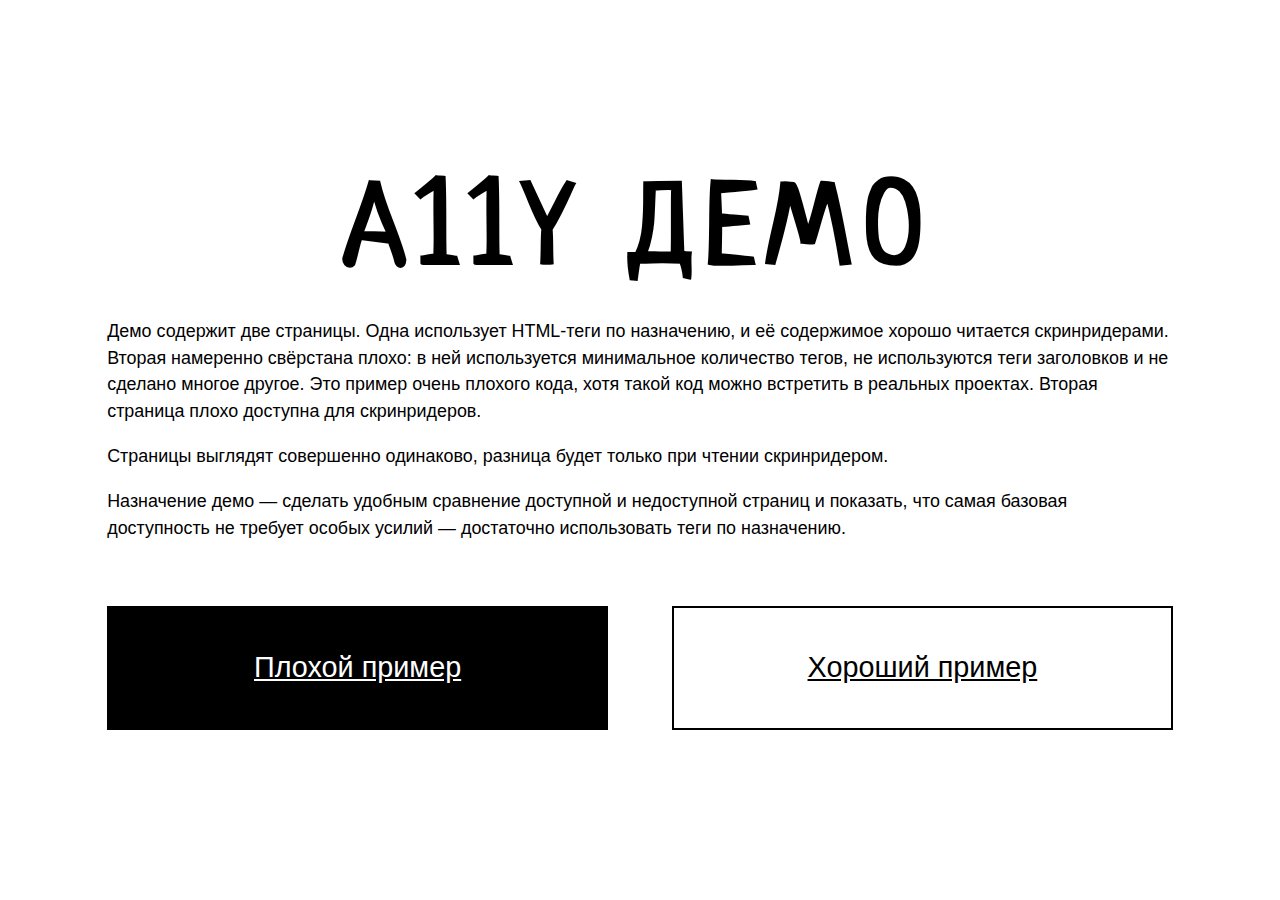
<file: index.html>
<!DOCTYPE html>
<html lang="en">
<head>
  <meta charset="UTF-8">
  <meta name="viewport" content="width=device-width, initial-scale=1.0">
  <title>A11y демо</title>

  <link href="https://fonts.googleapis.com/css2?family=Neucha&display=swap" rel="stylesheet">

  <link rel="stylesheet" href="styles.css">
</head>
<body class="body body--intro">
  <div class="page">
    <header
      class="page-header"
      aria-label="Шапка сайта">
      <h1 class="title page-header__title">A11y демо</h1>
    </header>

    <main>
      <p>
        Демо содержит две страницы. Одна использует HTML-теги по назначению, и её содержимое хорошо читается скринридерами.
        Вторая намеренно свёрстана плохо: в ней используется минимальное количество тегов, не используются теги заголовков и
        не сделано многое другое. Это пример очень плохого кода, хотя такой код можно встретить в реальных проектах. Вторая
        страница плохо доступна для скринридеров.
      </p>

      <p>
        Cтраницы выглядят совершенно одинаково, разница будет только при чтении скринридером.
      </p>

      <p>
        Назначение демо — сделать удобным сравнение доступной и недоступной страниц и показать, что самая базовая доступность
        не требует особых усилий — достаточно использовать теги по назначению.
      </p>

      <div class="demo-links">
        <a
          class="demo-links__link demo-links__link--bad"
          href="./bad.html">Плохой пример</a>
        <a
          class="demo-links__link demo-links__link--good"
          href="./good.html">Хороший пример</a>
      </div>

    </main>
  </div>
</body>
</html>
</file>
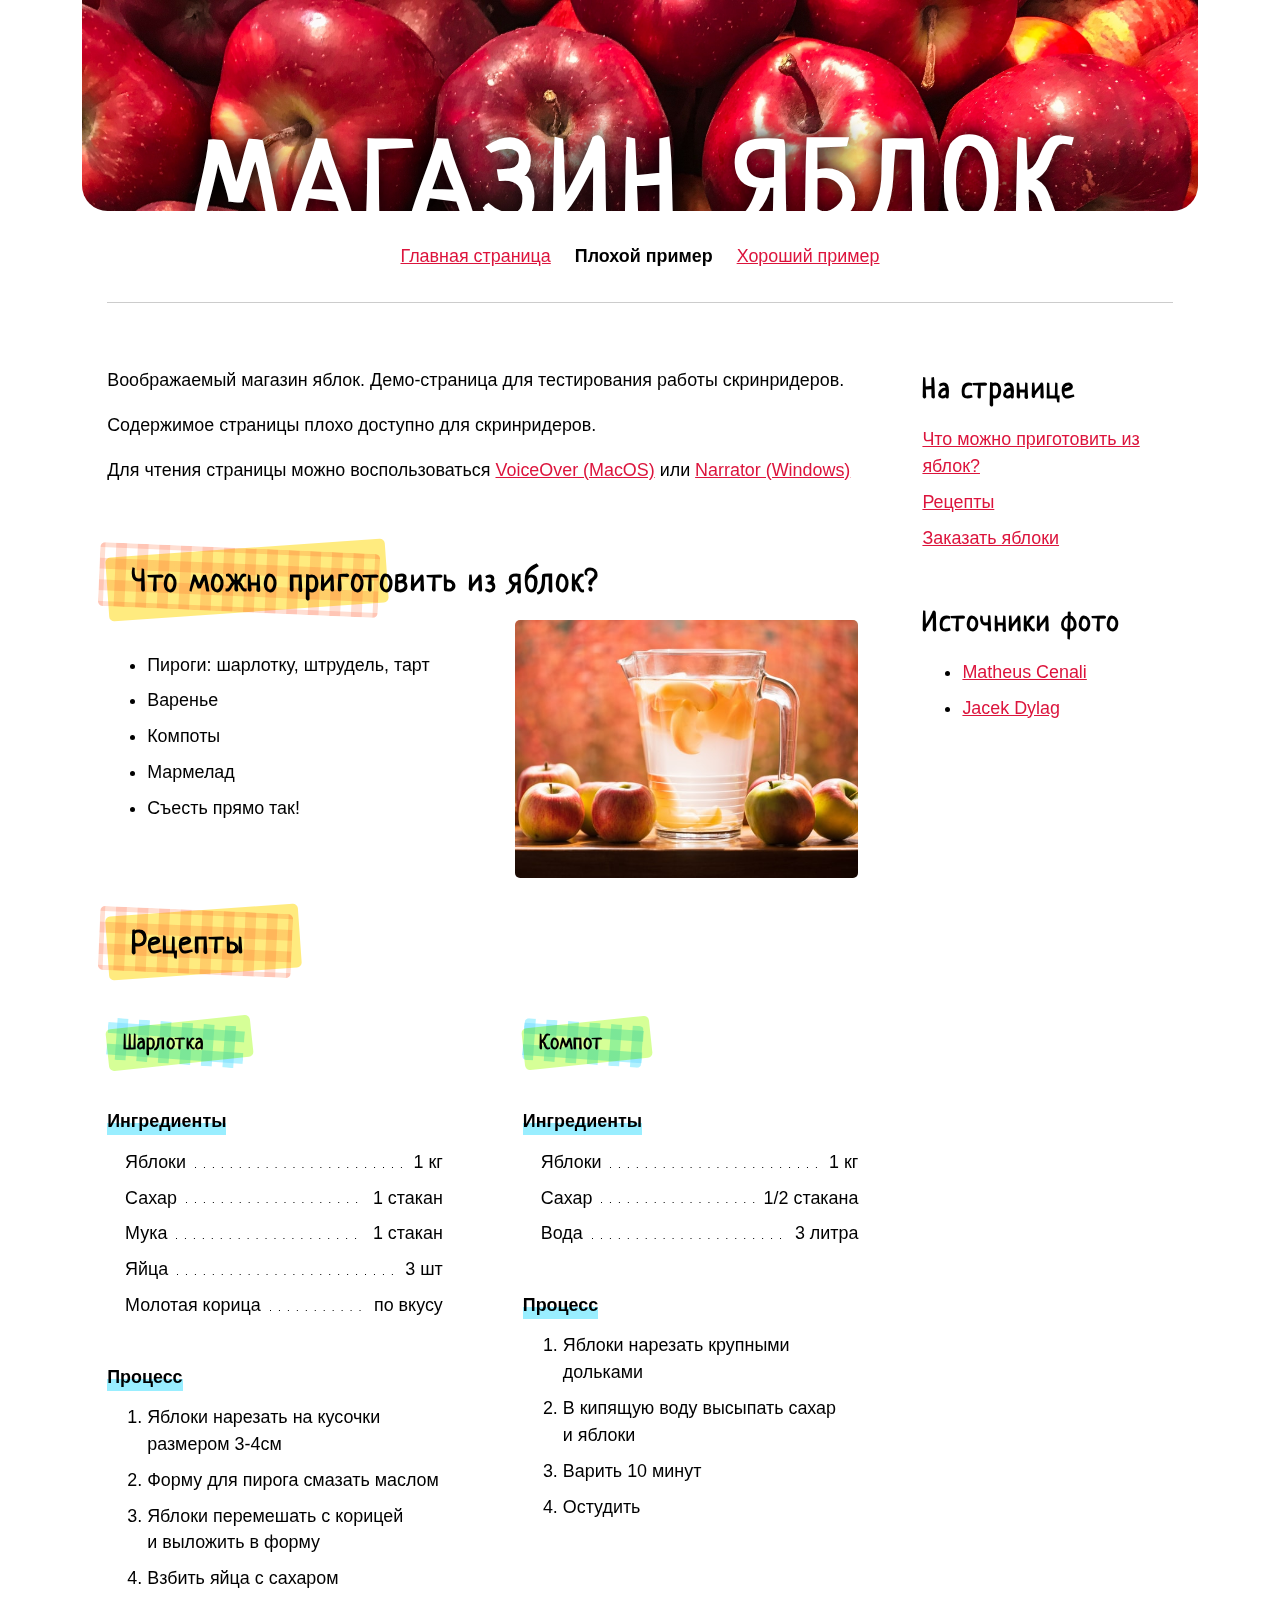
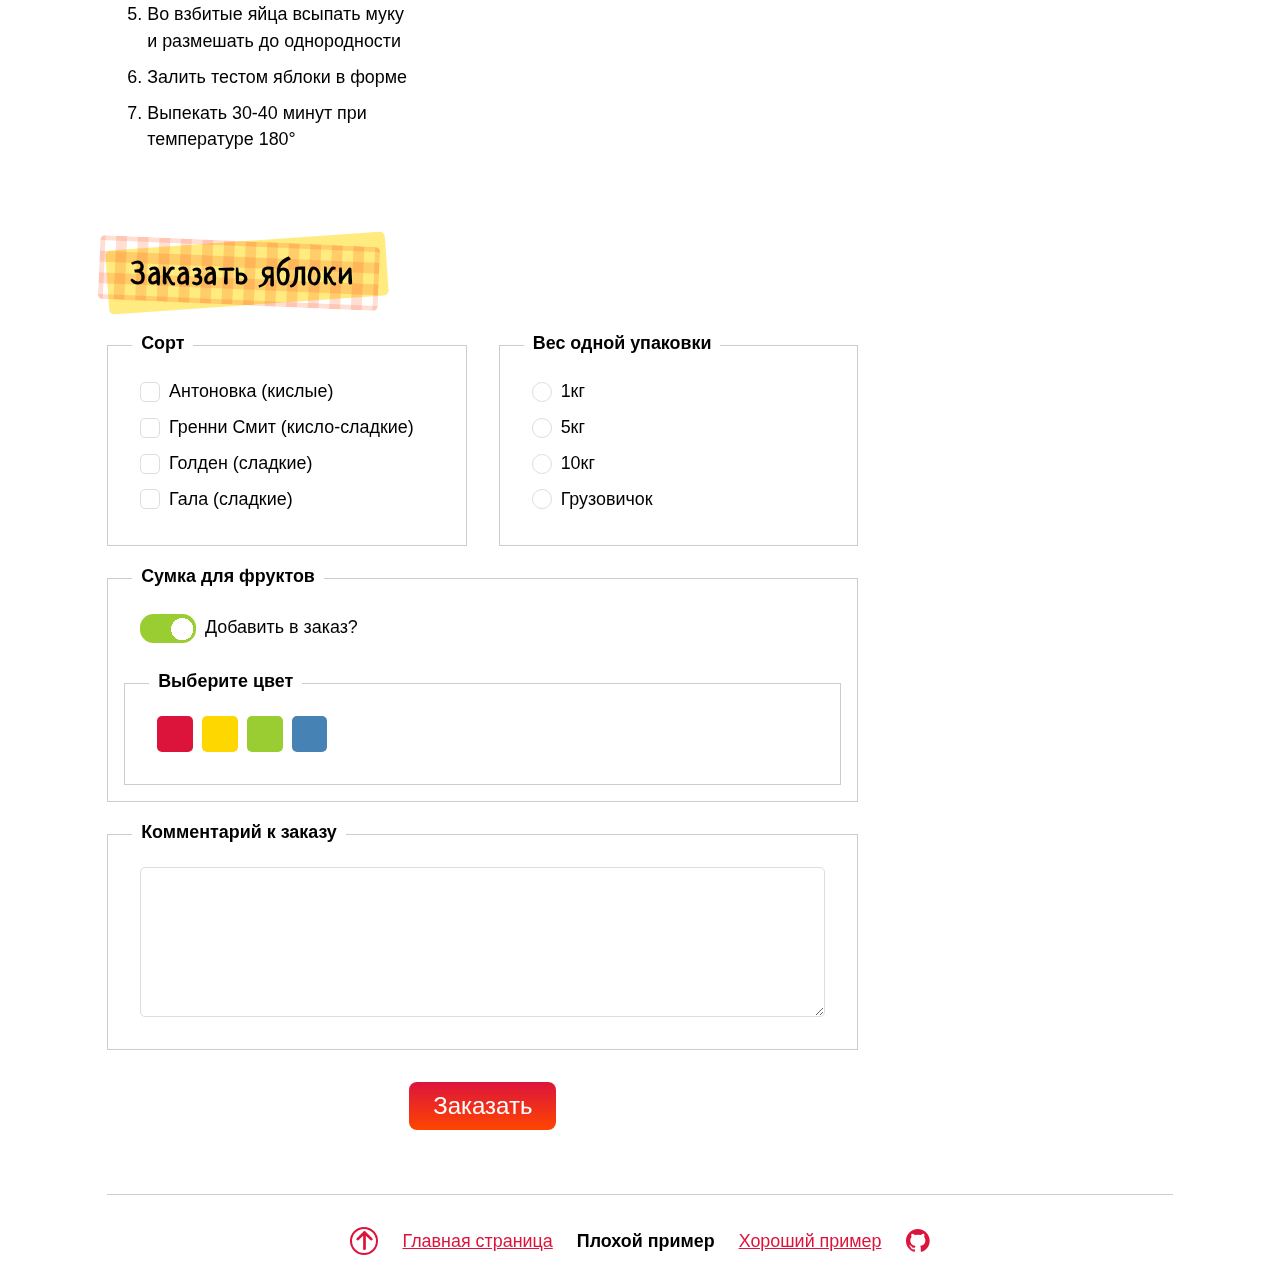
<file: bad.html>
<!DOCTYPE html>
<html lang="ru">
<head>
  <meta charset="UTF-8">
  <meta name="viewport" content="width=device-width, initial-scale=1.0">
  <title>Магазин яблок</title>

  <link href="https://fonts.googleapis.com/css2?family=Neucha&display=swap" rel="stylesheet">

  <link rel="stylesheet" href="styles.css">
  <script src="./script.js" defer></script>
</head>
<body>
  <div class="page">
    <div
      id="top"
      class="page-header">
      <h1 class="title page-header__title">Магазин яблок</h1>

      <div class="page-nav page-header__nav">
        <div class="page-nav__list">
          <div class="page-nav__item">
            <a
              class="page-nav__link"
              href="./"
            >Главная страница</a>
          </div>

          <div class="page-nav__item">
            <a
              class="page-nav__link"
            >Плохой пример</a>
          </div>

          <div class="page-nav__item">
            <a
              class="page-nav__link"
              href="./good.html"
            >Хороший пример</a>
          </div>
        </div>
      </div>
    </div>

    <div class="page-content">
      <div class="page-main">
        <p>
          Воображаемый магазин яблок. Демо-страница для тестирования работы скринридеров.
        </p>

        <p>
          Содержимое страницы плохо доступно для скринридеров.
        </p>

        <p>
          Для чтения страницы можно воспользоваться <a href="https://help.apple.com/voiceover/info/guide/10.12/?lang=ru#/">VoiceOver&nbsp;(MacOS)</a> или
          <a href="https://support.microsoft.com/ru-ru/help/22798">Narrator&nbsp;(Windows)</a>
        </p>

        <div class="section">
          <div
            class="title section__title"
            id="what"
          >Что можно приготовить из яблок?</div>

          <div class="examples">
            <div class="list">
              <div class="item">Пироги: шарлотку, штрудель, тарт</div>
              <div class="item">Варенье</div>
              <div class="item">Компоты</div>
              <div class="item">Мармелад</div>
              <div class="item">Съесть прямо так!</div>
            </div>

            <div class="examples__img-wrapper">
              <img
                class="img examples__img"
                src="img/jacek-dylag-imEqHThoix8-unsplash.jpg"
              >
            </div>
          </div>
        </div>

        <div class="section">
          <div
            class="title section__title"
            id="recipes"
          >Рецепты</div>

          <div class="recipes">
            <div class="recipe">
              <div class="title recipe__title">Шарлотка</div>

              <div class="recipe__list-title">Ингредиенты</div>

              <div class="list ingredients">
                <div class="item">
                  Яблоки
                  <span class="ingredients__quantity">1 кг</span>
                </div>
                <div class="item">
                  Сахар
                  <span class="ingredients__quantity">1 стакан</span>
                </div>
                <div class="item">
                  Мука
                  <span class="ingredients__quantity">1 стакан</span>
                </div>
                <div class="item">
                  Яйца
                  <span class="ingredients__quantity">3 шт</span>
                </div>
                <div class="item">
                  Молотая корица
                  <span class="ingredients__quantity">по вкусу</span>
                </div>
              </div>

              <div class="recipe__list-title">Процесс</div>

              <div class="list list--numeric">
                <div class="item">Яблоки нарезать на кусочки размером <span class="nowrap">3-4см</span></div>
                <div class="item">Форму для пирога смазать маслом</div>
                <div class="item">Яблоки перемешать с корицей и&nbsp;выложить в&nbsp;форму</div>
                <div class="item">Взбить яйца с&nbsp;сахаром</div>
                <div class="item">Во взбитые яйца всыпать муку и&nbsp;размешать до однородности</div>
                <div class="item">Залить тестом яблоки в&nbsp;форме</div>
                <div class="item">Выпекать 30-40 минут при температуре 180&deg;</div>
              </div>
            </div>

            <div class="recipe">
              <div class="title recipe__title">Компот</div>

              <div class="recipe__list-title">Ингредиенты</div>

              <div class="list ingredients">
                <div class="item">
                  Яблоки
                  <span class="ingredients__quantity">1 кг</span>
                </div>
                <div class="item">
                  Сахар
                  <span class="ingredients__quantity">1/2 стакана</span>
                </div>
                <div class="item">
                  Вода
                  <span class="ingredients__quantity">3 литра</span>
                </div>
              </div>

              <div class="recipe__list-title">Процесс</div>

              <div class="list list--numeric">
                <div class="item">Яблоки нарезать крупными дольками</div>
                <div class="item">В кипящую воду высыпать сахар и&nbsp;яблоки</div>
                <div class="item">Варить 10&nbsp;минут</div>
                <div class="item">Остудить</div>
              </div>
            </div>
          </div>
        </div>

        <div class="section">
          <div
            class="title section__title"
            id="order"
          >
            Заказать яблоки
          </div>

          <form
            class="form"
            action="https://echo.htmlacademy.ru/">
            <div class="form__group">
              <div class="form__group-title">
                Сорт
              </div>

              <div class="form__list">
                <div class="form__item">
                  <label class="form__label">
                    <input
                      type="checkbox"
                      name="type"
                      value="product-23"
                      class="form__input form__input--checkbox"
                    >

                    <span
                      class="
                        form__label-text
                        form__label-text--checkbox
                    ">
                      Антоновка (кислые)
                    </span>
                  </label>
                </div>
                <div class="form__item">
                  <label class="form__label">
                    <input
                      type="checkbox"
                      name="type"
                      value="product-10"
                      class="form__input form__input--checkbox"
                    >

                    <span
                      class="
                        form__label-text
                        form__label-text--checkbox
                    ">
                      Гренни Смит (кисло-сладкие)
                    </span>
                  </label>
                </div>
                <div class="form__item">
                  <label class="form__label">
                    <input
                      type="checkbox"
                      name="type"
                      value="product-54"
                      class="form__input form__input--checkbox"
                    >

                    <span
                      class="
                        form__label-text
                        form__label-text--checkbox
                    ">
                      Голден (сладкие)
                    </span>
                  </label>
                </div>
                <div class="form__item">
                  <label class="form__label">
                    <input
                      type="checkbox"
                      name="type"
                      value="product-9"
                      class="form__input form__input--checkbox"
                    >

                    <span
                      class="
                        form__label-text
                        form__label-text--checkbox
                    ">
                      Гала (сладкие)
                    </span>
                  </label>
                </div>
              </div>
            </div>

            <div class="form__group">
              <div class="form__group-title">
                Вес одной упаковки
              </div>

              <div class="form__list">
                <div class="form__item">
                  <span class="form__label">
                    <input
                      type="radio"
                      name="weight"
                      value="weight-1"
                      class="form__input"
                    >

                    <span
                      class="
                        form__label-text
                        form__label-text--radio
                    ">
                      1кг
                    </span>
                  </span>
                </div>
                <div class="form__item">
                  <span class="form__label">
                    <input
                      type="radio"
                      name="weight"
                      value="weight-2"
                      class="form__input"
                    >

                    <span
                      class="
                        form__label-text
                        form__label-text--radio
                    ">
                      5кг
                    </span>
                  </span>
                </div>
                <div class="form__item">
                  <span class="form__label">
                    <input
                      type="radio"
                      name="weight"
                      value="weight-3"
                      class="form__input"
                    >

                    <span
                      class="
                        form__label-text
                        form__label-text--radio
                    ">
                      10кг
                    </span>
                  </span>
                </div>
                <div class="form__item">
                  <span class="form__label">
                    <input
                      type="radio"
                      name="weight"
                      value="weight-4"
                      class="form__input"
                    >

                    <span
                      class="
                        form__label-text
                        form__label-text--radio
                    ">
                      Грузовичок
                    </span>
                  </span>
                </div>
              </div>
            </div>

            <div class="form__group form__group--wide">
              <div class="form__group-title">
                Сумка для фруктов
              </div>

              <div
                class="
                  form__label
                  form__label--toggler
                "
              >
                <input
                  type="checkbox"
                  name="add-bag"
                  value="no"
                  class="
                    form__input
                    form__input--add-bag
                    visually-hidden
                  "
                  checked
                >

                <span class="
                    form__label-text
                    form__label-text--toggler
                    form__label-text--add-bag-js
                ">
                  Добавить в заказ?
                </span>
              </div>

              <div
                class="
                  form__group
                  form__group--wide
                  form__group--colors
                "
              >
                <div class="form__group-title">
                  Выберите цвет
                </div>

                <div class="form__list form__list--colors">
                  <div class="form__item">
                    <label class="form__label">
                      <input
                        type="radio"
                        name="color"
                        value="color-1"
                        class="form__input visually-hidden"
                      >

                      <span
                        class="
                          form__label-text
                          form__label-text--color
                        "
                        style="background-color: crimson;"
                      ></span>
                    </label>
                  </div>
                  <div class="form__item">
                    <label class="form__label">
                      <input
                        type="radio"
                        name="color"
                        value="color-2"
                        class="form__input visually-hidden"
                      >

                      <span
                        class="
                          form__label-text
                          form__label-text--color
                        "
                        style="background-color: gold;"
                      ></span>
                    </label>
                  </div>
                  <div class="form__item">
                    <label class="form__label">
                      <input
                        type="radio"
                        name="color"
                        value="color-3"
                        class="form__input visually-hidden"
                      >

                      <span
                        class="
                          form__label-text
                          form__label-text--color
                        "
                        style="background-color: yellowgreen;"
                      ></span>
                    </label>
                  </div>
                  <div class="form__item">
                    <label class="form__label">
                      <input
                        type="radio"
                        name="color"
                        value="color-4"
                        class="form__input visually-hidden"
                      >

                      <span
                        class="
                          form__label-text
                          form__label-text--color
                        "
                        style="background-color: steelblue;"
                      ></span>
                    </label>
                  </div>
                </div>
              </div>
            </div>

            <div class="form__group form__group--wide">
              <span class="form__group-title">
                Комментарий к заказу
              </span>

                <textarea
                  id="comment"
                  name="comment"
                  class="form__textarea"
                ></textarea>
            </div>

            <div class="form__footer">
              <div class="form__submit">Заказать</div>
            </div>
          </form>
        </div>
      </div>

      <div class="page-aside">
        <div class="page-aside__content">
          <div
            class="widget"
            aria-hidden="true"
          >
            <div class="title widget__title">На странице</div>

            <div class="inner-nav">
              <div class="item">
                <a href="#what">Что можно приготовить из яблок?</a>
              </div>
              <div class="item">
                <a href="#recipes">Рецепты</a>
              </div>
              <div class="item">
                <a href="#order">Заказать яблоки</a>
              </div>
            </div>
          </div>

          <div class="widget">
            <div class="title widget__title">Источники фото</div>

            <div class="list">
              <div class="item">
                <a href="https://unsplash.com/photos/wXuzS9xR49M">Matheus
                  Cenali</a>
              </div>
              <div class="item">
                <a href="https://unsplash.com/photos/imEqHThoix8">Jacek
                  Dylag</a>
              </div>
            </div>
          </div>
        </div>
      </div>
    </div>

    <div class="page-footer">
      <div
        class="page-nav page-footer__nav">
        <div class="page-nav__list">
          <div class="page-nav__item">
            <a
              class="
                page-nav__link
                page-nav__link--has-icon
                page-nav__link--top
              "
              href="#top"
            ></a>
          </div>

          <div class="page-nav__item">
            <a
              class="page-nav__link"
              href="./"
            >Главная страница</a>
          </div>

          <div class="page-nav__item">
            <a
              class="page-nav__link"
            >Плохой пример</a>
          </div>

          <div class="page-nav__item">
            <a
              class="page-nav__link"
              href="./good.html"
            >Хороший пример</a>
          </div>

          <div class="page-nav__item">
            <a
              class="
                page-nav__link
                page-nav__link--has-icon
                page-nav__link--github
              "
              href="https://github.com/yoksel/a11y-demo"
            ></a>
          </div>
        </div>
      </div>
    </div>
  </div>
</body>
</html>
</file>
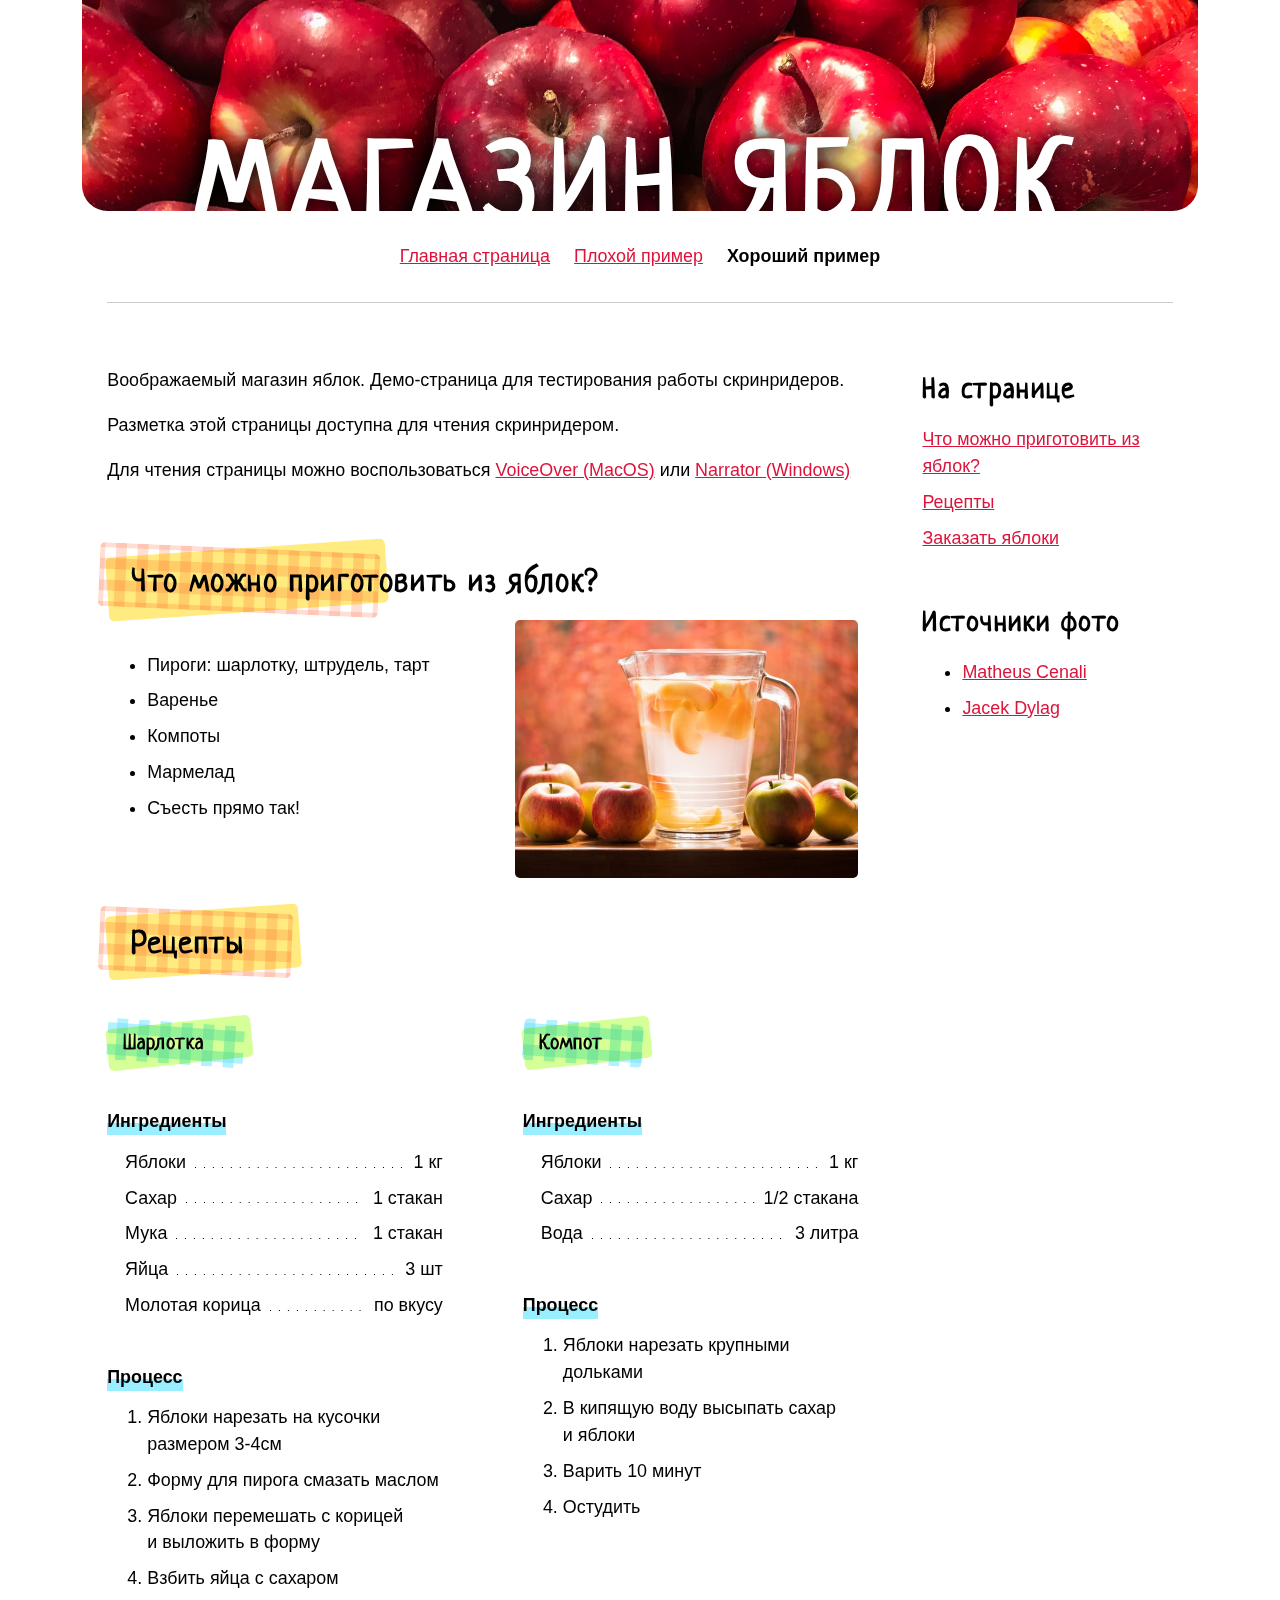
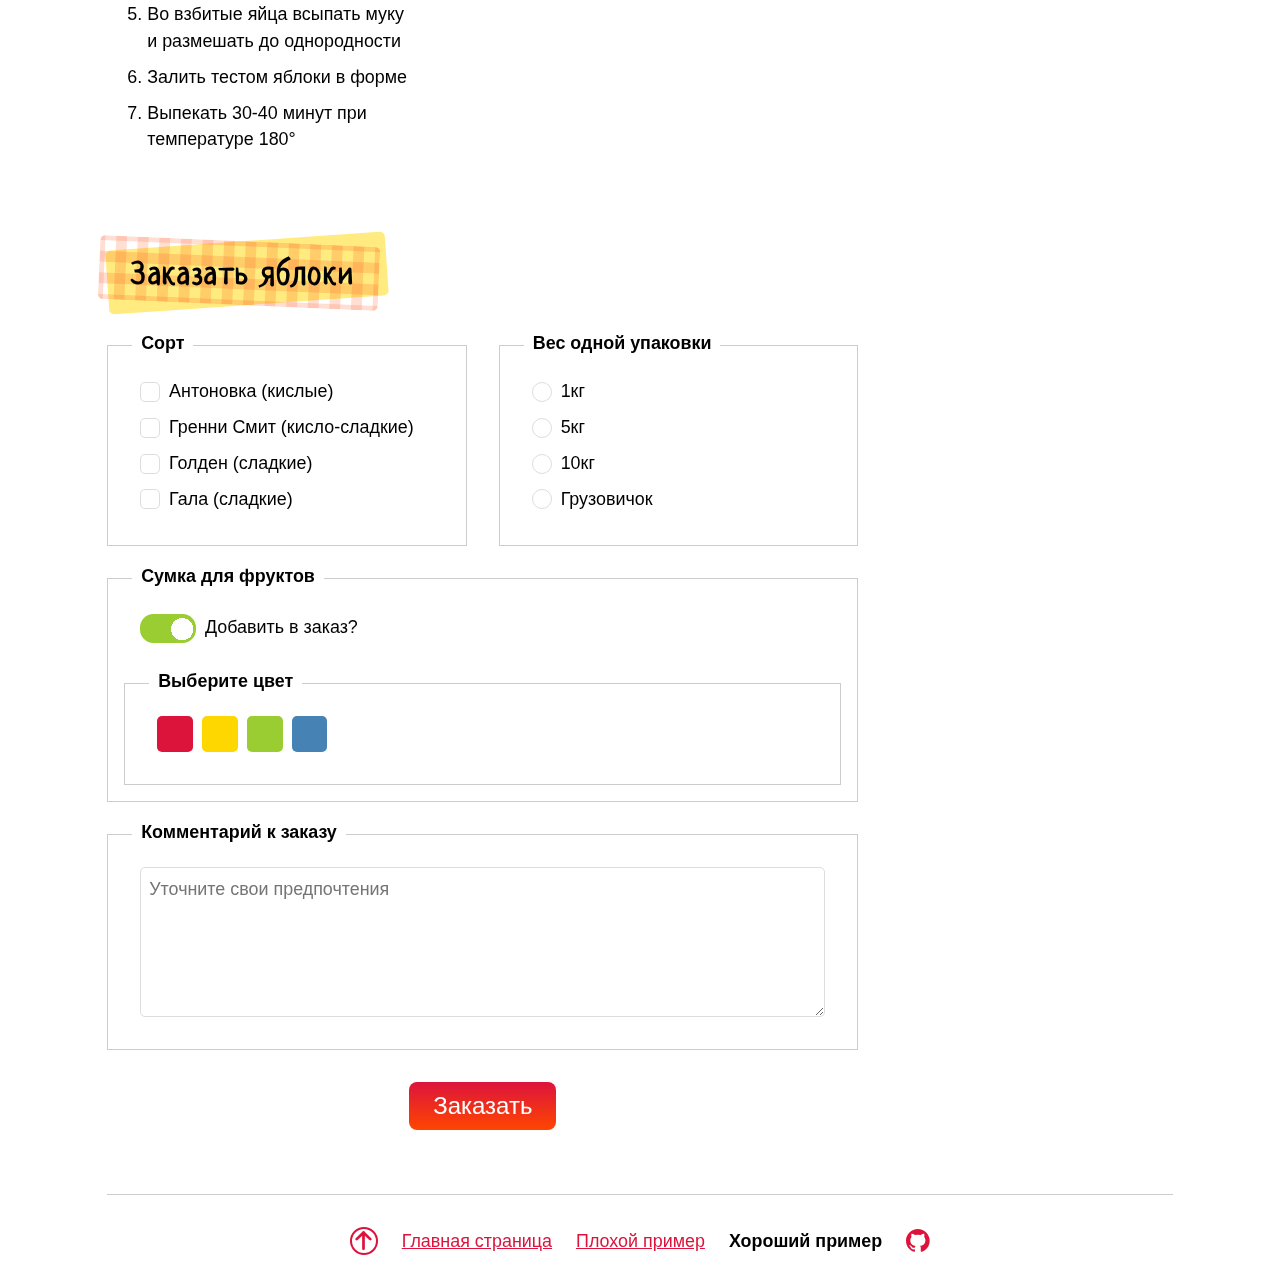
<file: good.html>
<!DOCTYPE html>
<html lang="ru">
<head>
  <meta charset="UTF-8">
  <meta name="viewport" content="width=device-width, initial-scale=1.0">
  <title>Магазин яблок</title>

  <link href="https://fonts.googleapis.com/css2?family=Neucha&display=swap" rel="stylesheet">

  <link rel="stylesheet" href="styles.css">
  <script src="./script.js" defer></script>
</head>
<body>
  <div class="page">
    <header
      id="top"
      class="page-header"
      aria-label="Шапка сайта">
      <h1 class="title page-header__title">Магазин яблок</h1>

      <nav
        class="page-nav page-header__nav"
        aria-label="Верхнее меню сайта">
        <ul class="page-nav__list">
          <li class="page-nav__item">
            <a
              class="page-nav__link"
              href="./"
            >Главная страница</a>
          </li>

          <li class="page-nav__item">
            <a
              class="page-nav__link"
              href="./bad.html"
            >Плохой пример</a>
          </li>

          <li class="page-nav__item">
            <a
              class="page-nav__link"
            >Хороший пример</a>
          </li>
        </ul>
      </nav>
    </header>

    <div class="page-content">
      <main>
        <p>
          Воображаемый магазин яблок. Демо-страница для тестирования работы скринридеров.
        </p>

        <p>Разметка этой страницы доступна для чтения скринридером.</p>

        <p>
          Для чтения страницы можно воспользоваться <a
            href="https://help.apple.com/voiceover/info/guide/10.12/?lang=ru#/">VoiceOver&nbsp;(MacOS)</a> или
          <a href="https://support.microsoft.com/ru-ru/help/22798">Narrator&nbsp;(Windows)</a>
        </p>

        <section class="section">
          <h2
            class="title section__title"
            id="what"
          >Что можно приготовить из яблок?</h2>

          <div class="examples">
            <ul class="list">
              <li class="item">Пироги: шарлотку, штрудель, тарт</li>
              <li class="item">Варенье</li>
              <li class="item">Компоты</li>
              <li class="item">Мармелад</li>
              <li class="item">Съесть прямо так!</li>
            </ul>

            <div class="examples__img-wrapper">
              <img
                class="img examples__img"
                src="img/jacek-dylag-imEqHThoix8-unsplash.jpg"
                alt="Яблочный компот"
              >
            </div>
          </div>
        </section>

        <section class="section">
          <h2
            class="title section__title"
            id="recipes"
          >Рецепты</h2>

          <div class="recipes">
            <article class="recipe">
              <h3 class="title recipe__title">Шарлотка</h3>

              <h4 class="recipe__list-title">Ингредиенты</h4>

              <ol class="list ingredients">
                <li class="item">
                  Яблоки
                  <span class="ingredients__quantity">1 кг</span>
                </li>
                <li class="item">
                  Сахар
                  <span class="ingredients__quantity">1 стакан</span>
                </li>
                <li class="item">
                  Мука
                  <span class="ingredients__quantity">1 стакан</span>
                </li>
                <li class="item">
                  Яйца
                  <span class="ingredients__quantity">3 шт</span>
                </li>
                <li class="item">
                  Молотая корица
                  <span class="ingredients__quantity">по вкусу</span>
                </li>
              </ol>

              <h4 class="recipe__list-title">Процесс</h4>

              <ol class="list list--numeric">
                <li class="item">Яблоки нарезать на кусочки размером <span class="nowrap">3-4см</span></li>
                <li class="item">Форму для пирога смазать маслом</li>
                <li class="item">Яблоки перемешать с корицей и&nbsp;выложить в&nbsp;форму</li>
                <li class="item">Взбить яйца с&nbsp;сахаром</li>
                <li class="item">Во взбитые яйца всыпать муку и&nbsp;размешать до&nbsp;однородности</li>
                <li class="item">Залить тестом яблоки в&nbsp;форме</li>
                <li class="item">Выпекать 30-40 минут при температуре 180&deg;</li>
              </ol>
            </article>

            <article class="recipe">
              <h3 class="title recipe__title">Компот</h3>

              <h4 class="recipe__list-title">Ингредиенты</h4>

              <ol class="list ingredients">
                <li class="item">
                  Яблоки
                  <span class="ingredients__quantity">1 кг</span>
                </li>
                <li class="item">
                  Сахар
                  <span class="ingredients__quantity">1/2 стакана</span>
                </li>
                <li class="item">
                  Вода
                  <span class="ingredients__quantity">3 литра</span>
                </li>
              </ol>

              <h4 class="recipe__list-title">Процесс</h4>

              <ol class="list list--numeric">
                <li class="item">Яблоки нарезать крупными дольками</li>
                <li class="item">В кипящую воду высыпать сахар и&nbsp;яблоки</li>
                <li class="item">Варить 10&nbsp;минут</li>
                <li class="item">Остудить</li>
              </ol>
            </article>
          </div>
        </section>

        <section class="section">
          <h2
            class="title section__title"
            id="order"
          >
            Заказать яблоки
          </h2>

          <form
            class="form"
            action="https://echo.htmlacademy.ru/">
            <fieldset class="form__group">
              <legend class="form__group-title">
                Сорт
              </legend>

              <ol class="form__list">
                <li class="form__item">
                  <label class="form__label">
                    <input
                      type="checkbox"
                      name="type"
                      value="product-23"
                      class="form__input visually-hidden"
                    >

                    <span
                      class="
                        form__label-text
                        form__label-text--checkbox
                    ">
                      Антоновка (кислые)
                    </span>
                  </label>
                </li>
                <li class="form__item">
                  <label class="form__label">
                    <input
                      type="checkbox"
                      name="type"
                      value="product-10"
                      class="form__input visually-hidden"
                    >

                    <span
                      class="
                        form__label-text
                        form__label-text--checkbox
                    ">
                      Гренни Смит (кисло-сладкие)
                    </span>
                  </label>
                </li>
                <li class="form__item">
                  <label class="form__label">
                    <input
                      type="checkbox"
                      name="type"
                      value="product-54"
                      class="form__input visually-hidden"
                    >

                    <span
                      class="
                        form__label-text
                        form__label-text--checkbox
                    ">
                      Голден (сладкие)
                    </span>
                  </label>
                </li>
                <li class="form__item">
                  <label class="form__label">
                    <input
                      type="checkbox"
                      name="type"
                      value="product-9"
                      class="form__input visually-hidden"
                    >

                    <span
                      class="
                        form__label-text
                        form__label-text--checkbox
                    ">
                      Гала (сладкие)
                    </span>
                  </label>
                </li>
              </ol>
            </fieldset>

            <fieldset class="form__group">
              <legend class="form__group-title">
                Вес одной упаковки
              </legend>

              <ol class="form__list">
                <li class="form__item">
                  <label class="form__label">
                    <input
                      type="radio"
                      name="weight"
                      value="weight-1"
                      class="form__input visually-hidden"
                    >

                    <span
                      class="
                        form__label-text
                        form__label-text--radio
                    ">
                      1кг
                    </span>
                  </label>
                </li>
                <li class="form__item">
                  <label class="form__label">
                    <input
                      type="radio"
                      name="weight"
                      value="weight-2"
                      class="form__input visually-hidden"
                    >

                    <span
                      class="
                        form__label-text
                        form__label-text--radio
                    ">
                      5кг
                    </span>
                  </label>
                </li>
                <li class="form__item">
                  <label class="form__label">
                    <input
                      type="radio"
                      name="weight"
                      value="weight-3"
                      class="form__input visually-hidden"
                    >

                    <span
                      class="
                        form__label-text
                        form__label-text--radio
                    ">
                      10кг
                    </span>
                  </label>
                </li>
                <li class="form__item">
                  <label class="form__label">
                    <input
                      type="radio"
                      name="weight"
                      value="weight-4"
                      class="form__input visually-hidden"
                    >

                    <span
                      class="
                        form__label-text
                        form__label-text--radio
                    ">
                      Грузовичок
                    </span>
                  </label>
                </li>
              </ol>
            </fieldset>

            <fieldset class="form__group form__group--wide">
              <legend class="form__group-title">
                Сумка для фруктов
              </legend>

              <label
                class="
                  form__label
                  form__label--toggler
                "
              >
                <input
                  type="checkbox"
                  name="add-bag"
                  value="no"
                  class="
                    form__input
                    form__input--add-bag
                    visually-hidden
                  "
                  checked
                >

                <span class="
                    form__label-text
                    form__label-text--toggler
                ">
                  Добавить в заказ?
                </span>
              </label>

              <fieldset
                class="
                  form__group
                  form__group--wide
                  form__group--colors
                "
              >
                <legend class="form__group-title">
                  Выберите цвет
                </legend>

                <ol class="form__list form__list--colors">
                  <li class="form__item">
                    <label class="form__label">
                      <input
                        type="radio"
                        name="color"
                        value="color-1"
                        class="form__input visually-hidden"
                      >

                      <span
                        class="
                          form__label-text
                          form__label-text--color
                        "
                        style="background-color: crimson;"
                      >
                        <span class="visually-hidden">Красный</span>
                      </span>
                    </label>
                  </li>
                  <li class="form__item">
                    <label class="form__label">
                      <input
                        type="radio"
                        name="color"
                        value="color-2"
                        class="form__input visually-hidden"
                      >

                      <span
                        class="
                          form__label-text
                          form__label-text--color
                        "
                        style="background-color: gold;"
                      >
                        <span class="visually-hidden">Жёлтый</span>
                      </span>
                    </label>
                  </li>
                  <li class="form__item">
                    <label class="form__label">
                      <input
                        type="radio"
                        name="color"
                        value="color-3"
                        class="form__input visually-hidden"
                      >

                      <span
                        class="
                          form__label-text
                          form__label-text--color
                        "
                        style="background-color: yellowgreen;"
                      >
                        <span class="visually-hidden">Зеленый</span>
                      </span>
                    </label>
                  </li>
                  <li class="form__item">
                    <label class="form__label">
                      <input
                        type="radio"
                        name="color"
                        value="color-4"
                        class="form__input visually-hidden"
                      >

                      <span
                        class="
                          form__label-text
                          form__label-text--color
                        "
                        style="background-color: steelblue;"
                      >
                        <span class="visually-hidden">Синий</span>
                      </span>
                    </label>
                  </li>
                </ol>
              </fieldset>
            </fieldset>

            <div class="form__group form__group--wide">
              <label
                class="form__group-title"
                for="comment">
                Комментарий к заказу
              </label>

                <textarea
                  id="comment"
                  name="comment"
                  placeholder="Уточните свои предпочтения"
                  class="form__textarea"
                ></textarea>
            </div>

            <div class="form__footer">
              <button class="form__submit">Заказать</button>
            </div>
          </form>
        </section>
      </main>

      <aside class="page-aside">
        <div class="page-aside__content">
          <div
            class="widget"
            aria-hidden="true"
          >
            <h2 class="title widget__title">На странице</h2>

            <ul class="inner-nav">
              <li class="item">
                <a href="#what">Что можно приготовить из яблок?</a>
                </li>
              <li class="item">
                <a href="#recipes">Рецепты</a>
                </li>
              <li class="item">
                <a href="#order">Заказать яблоки</a>
              </li>
            </ul>
          </div>

          <div class="widget">
            <h2 class="title widget__title">Источники фото</h2>

            <ul class="list">
              <li class="item">
                <a href="https://unsplash.com/photos/wXuzS9xR49M">Matheus
                  Cenali</a>
              </li>
              <li class="item">
                <a href="https://unsplash.com/photos/imEqHThoix8">Jacek
                  Dylag</a>
              </li>
            </ul>
          </div>
        </div>
      </aside>
    </div>

    <footer class="page-footer">
      <nav
        class="page-nav page-footer__nav"
        aria-label="Нижнее меню сайта">
        <ul class="page-nav__list">
          <li class="page-nav__item">
            <a
              class="
                page-nav__link
                page-nav__link--has-icon
                page-nav__link--top
              "
              href="#top"
            >
              <span class="visually-hidden">Наверх</span>
            </a>
          </li>

          <li class="page-nav__item">
            <a
              class="page-nav__link"
              href="./"
            >Главная страница</a>
          </li>

          <li class="page-nav__item">
            <a
              class="page-nav__link"
              href="./bad.html"
            >Плохой пример</a>
          </li>

          <li class="page-nav__item">
            <a
              class="page-nav__link"
            >Хороший пример</a>
          </li>

          <li class="page-nav__item">
            <a
              class="
                page-nav__link
                page-nav__link--has-icon
                page-nav__link--github
              "
              href="https://github.com/yoksel/a11y-demo"
              aria-label="Проект на гитхабе"
            ></a>
          </li>
        </ul>
      </nav>
    </footer>
  </div>
</body>
</html>
</file>
<file: styles.css>
HTML {
  --gap: 4rem;
  --radius: 5px;
  --icon-size: 1.5rem;

  scroll-behavior: smooth;
}

BODY {
  margin: 0;
  background: #FFF;
  font-family: Trebuchet MS,Lucida Grande,Lucida Sans Unicode,Lucida Sans,Tahoma,sans-serif;
  font-size: calc(1rem + .15vw);
  line-height: 1.5;
  color: #000;
}

.body--intro {
  min-height: 100vh;
  display: flex;
  align-items: center;
  padding: calc(var(--gap) / 2) 0;
  box-sizing: border-box;
}

A {
  color: crimson;
  transition: all .15s;
}

A:visited {
  color: orangered;
}

A:hover {
  color: #000;
  text-decoration: none;
}

IMG {
  display: block;
  border-radius: var(--radius);
}

P:first-child {
  margin-top: 0;
}

.body--intro P {
  background: #FFF;
}

.nowrap {
  white-space: nowrap;
}

.title {
  font-family: 'Neucha', cursive;
  font-weight: bold;
  letter-spacing: .05em;
}

.list {
  display: block;
  list-style-type: disc;
  margin: 0 0 1.5rem;
  padding-inline-start: 40px;
}

.list--numeric {
  list-style-type: decimal;
}

.form__list--colors {
  display: flex;
}

.item {
  display: list-item;
}

.item + .item {
  margin-top: 0.5em;
}

.img {
  display: block;
  max-width: 100%;
}

.visually-hidden {
  position: absolute;
  width: 1px;
  height: 1px;
  margin: -1px;
  border: 0;
  padding: 0;
  -webkit-clip-path: inset(100%);
  clip-path: inset(100%);
  clip: rect(0 0 0 0);
  overflow: hidden;
}

/* Layout
------------------------------ */
.page {
  display: grid;
  gap: var(--gap);
  max-width: 1200px;
  margin: 0 auto;
  padding: 0 calc(2vw * 2 + 1rem);
  box-sizing: border-box;
}

.page-header {
  border-bottom: 1px solid #CCC;
}

.body--intro .page-header {
  border: 0;
}

.page-header__title {
  overflow: hidden;
  display: flex;
  align-items: flex-end;
  justify-content: center;
  margin: 0 -2vw;
  padding-top: 12vw;
  background: crimson url(img/matheus-cenali-wXuzS9xR49M-unsplash.jpg);
  background-repeat: no-repeat;
  background-size: cover;
  background-position: 50% 0%;
  border-radius: 0 0 2vw 2vw;
  text-transform: uppercase;
  font-size: 9vw;
  line-height: .5;
  text-shadow:
    0 0 15px rgba(0,0,0,.5),
    0 0 25px black;
  color: #FFF;
  letter-spacing: 1vw;
}

.body--intro .page-header__title {
  padding-top: 2vw;
  background: transparent;
  text-shadow: none;
  overflow: visible;
  color: #000;
}

.page-footer {
  border-top: 1px solid #CCC;
}

.page-aside__content {
  position: sticky;
  top: 1rem;
}

.inner-nav {
  margin: 0;
  padding: 0;
  list-style: none;
}

.page-content {
  display: grid;
  grid-template-columns: 3fr 1fr;
  gap: 4rem;
}

@media (max-width: 960px) {
  .page-content {
    grid-template-columns: 1fr;
  }
}

/* Demo limks
------------------------------ */
.demo-links {
  display: grid;
  grid-template-columns: 1fr 1fr;
  gap: var(--gap);
  margin-top: var(--gap);
}

@media (max-width: 550px) {
  .demo-links {
    grid-template-columns: 1fr;
    gap: calc(var(--gap) / 2);
  }
}

.demo-links__link {
  padding: 3vw;
  text-align: center;
  font-size: calc(1rem + 1vw);
  border: 2px solid #000;
}

.demo-links__link:hover {
  transform: translateY(-10px);
}

.demo-links__link:link,
.demo-links__link:visited {
  color: #000;
}

.demo-links__link--bad {
  background: #000;
}

.demo-links__link--bad:link,
.demo-links__link--bad:visited {
  color: #FFF;
}

/* Page nav
------------------------------ */
.page-nav {
  padding: 2rem 0;
}

.page-nav__list {
  display: flex;
  align-items: center;
  justify-content: center;
  flex-wrap: wrap;
  margin: 0;
  padding: 0;
  list-style: none;
}

.page-nav__item {
  margin: 0 .75rem;
}

.page-nav__link:not([href]) {
  font-weight: bold;
  color: inherit;
}

.page-nav__link:not([href]):hover {
  color: inherit;
}

.page-nav__link--has-icon {
  display: block;
  border-radius: 50%;
  text-decoration: none;
}

.page-nav__link--has-icon::before {
  content: '';
  display: block;
  width: var(--icon-size);
  height: var(--icon-size);
  background: currentColor;
  -webkit-mask-repeat: no-repeat;
  mask-repeat: no-repeat;
  -webkit-mask-position: center center;
  mask-position: center center;
}

.page-nav__link--top {
  border: 2px solid;
}

.page-nav__link--top::before {
  -webkit-mask-image: url("data:image/svg+xml,%3Csvg xmlns='http://www.w3.org/2000/svg' viewBox='0 0 466.667 466.667'%3E%3Cpath d='M423.57 176.43L256.905 9.764c-13.017-13.018-34.122-13.018-47.14 0L43.098 176.43c-13.018 13.018-13.018 34.123 0 47.14 13.018 13.02 34.123 13.02 47.14 0L200 113.807v319.527c0 18.408 14.926 33.333 33.335 33.333 18.41 0 33.333-14.925 33.333-33.333V113.807L376.43 223.57c6.51 6.51 15.04 9.763 23.57 9.763 8.53 0 17.063-3.254 23.57-9.764 13.018-13.02 13.018-34.124 0-47.14z'%3E%3C/path%3E%3C/svg%3E");
  mask-image: url("data:image/svg+xml,%3Csvg xmlns='http://www.w3.org/2000/svg' viewBox='0 0 466.667 466.667'%3E%3Cpath d='M423.57 176.43L256.905 9.764c-13.017-13.018-34.122-13.018-47.14 0L43.098 176.43c-13.018 13.018-13.018 34.123 0 47.14 13.018 13.02 34.123 13.02 47.14 0L200 113.807v319.527c0 18.408 14.926 33.333 33.335 33.333 18.41 0 33.333-14.925 33.333-33.333V113.807L376.43 223.57c6.51 6.51 15.04 9.763 23.57 9.763 8.53 0 17.063-3.254 23.57-9.764 13.018-13.02 13.018-34.124 0-47.14z'%3E%3C/path%3E%3C/svg%3E");
  -webkit-mask-size: 80%;
  mask-size: 80%;
}

.page-nav__link--github::before {
  -webkit-mask-image: url("data:image/svg+xml,%3Csvg viewBox='0 0 33 32' xmlns='http://www.w3.org/2000/svg'%3E%3Cg id='codepen' fill='%23000' fill-rule='nonzero'%3E%3Cpath d='M16.288 0C7.294 0 0 7.293 0 16.29c0 7.197 4.667 13.302 11.14 15.456.815.15 1.112-.353 1.112-.785 0-.387-.014-1.411-.022-2.77-4.531.984-5.487-2.184-5.487-2.184-.741-1.882-1.809-2.383-1.809-2.383-1.479-1.01.112-.99.112-.99 1.635.115 2.495 1.679 2.495 1.679 1.453 2.489 3.813 1.77 4.741 1.353.148-1.052.569-1.77 1.034-2.177-3.617-.411-7.42-1.809-7.42-8.051 0-1.778.635-3.233 1.677-4.371-.168-.412-.727-2.069.16-4.311 0 0 1.367-.438 4.479 1.67a15.602 15.602 0 014.078-.549 15.62 15.62 0 014.078.549c3.11-2.108 4.475-1.67 4.475-1.67.889 2.242.33 3.899.163 4.311 1.044 1.138 1.674 2.593 1.674 4.371 0 6.258-3.809 7.635-7.437 8.038.584.503 1.105 1.497 1.105 3.016 0 2.178-.02 3.935-.02 4.469 0 .436.294.943 1.12.784 6.468-2.159 11.131-8.26 11.131-15.455C32.579 7.293 25.285 0 16.288 0'/%3E%3C/g%3E%3C/svg%3E%0A");
  mask-image: url("data:image/svg+xml,%3Csvg viewBox='0 0 33 32' xmlns='http://www.w3.org/2000/svg'%3E%3Cg id='codepen' fill='%23000' fill-rule='nonzero'%3E%3Cpath d='M16.288 0C7.294 0 0 7.293 0 16.29c0 7.197 4.667 13.302 11.14 15.456.815.15 1.112-.353 1.112-.785 0-.387-.014-1.411-.022-2.77-4.531.984-5.487-2.184-5.487-2.184-.741-1.882-1.809-2.383-1.809-2.383-1.479-1.01.112-.99.112-.99 1.635.115 2.495 1.679 2.495 1.679 1.453 2.489 3.813 1.77 4.741 1.353.148-1.052.569-1.77 1.034-2.177-3.617-.411-7.42-1.809-7.42-8.051 0-1.778.635-3.233 1.677-4.371-.168-.412-.727-2.069.16-4.311 0 0 1.367-.438 4.479 1.67a15.602 15.602 0 014.078-.549 15.62 15.62 0 014.078.549c3.11-2.108 4.475-1.67 4.475-1.67.889 2.242.33 3.899.163 4.311 1.044 1.138 1.674 2.593 1.674 4.371 0 6.258-3.809 7.635-7.437 8.038.584.503 1.105 1.497 1.105 3.016 0 2.178-.02 3.935-.02 4.469 0 .436.294.943 1.12.784 6.468-2.159 11.131-8.26 11.131-15.455C32.579 7.293 25.285 0 16.288 0'/%3E%3C/g%3E%3C/svg%3E%0A");
}

/* Widget
------------------------------ */
.widget + .widget {
  margin-top: calc(var(--gap) * .75);
}

.widget__title {
  margin-top: 0;
  margin-bottom: 1rem;
  font-size: 1.8rem;
}

.widget .list:last-child {
  margin-bottom: 0;
}

/* Section
------------------------------ */
.section {
  margin-top: 4rem;
}

.section__title {
  display: table;
  position: relative;
  z-index: 0;
  margin-bottom: 1.25em;
  padding: .25em .75em;
  font-size: 2rem;
}
.section__title::before,
.section__title::after {
  content: '';
  display: block;
  position: absolute;
  z-index: -1;
  top: 0;
  left: 0;
  right: 0;
  bottom: 0;
  max-width: 280px;
  opacity: .5;
  border-radius: var(--radius);
}

.section__title::before {
  --grad-color: hsla(16, 100%, 50%, .35);
  --bg-size: 1.35rem;

  background-image:
    linear-gradient(var(--grad-color) 50%, transparent 0),
    linear-gradient(90deg, var(--grad-color) 50%, transparent 0);
  background-size: var(--bg-size) var(--bg-size);
  background-repeat: repeat;
  background-position: calc(50% + var(--bg-size) * 0.75) calc(50% + var(--bg-size) * 0.75);
  background-blend-mode: multiply;
  transform: rotate(2.5deg);
  right: -1.5rem;
  left: -.5rem;
}
.section__title::after {
  right: -2rem;
  background: gold;
  transform: rotate(-4deg);
  mix-blend-mode: multiply;
}

/* Examples
------------------------------ */
.examples {
  display: grid;
  grid-template-columns: 1fr 1fr;
  gap: var(--gap);
}

@media (max-width: 650px) {
  .examples {
    grid-template-columns: 1fr;
    gap: calc(var(--gap) / 2);
  }
}

.examples__img-wrapper {
  margin: -1rem 0;
  display: flex;
}

.examples__img {
  margin: -1rem 0;
  object-fit: cover;
}

/* Recipes
------------------------------ */
.recipes {
  display: grid;
  grid-template-columns: 1fr 1fr;
  gap: 5rem;
  margin-top: 3rem;
}

@media (max-width: 960px) {
  .recipes {
    grid-template-columns: 1fr;
  }
}

.recipe__title {
  display: table;
  position: relative;
  margin-top: 0;
  margin-bottom: 1.5em;
  padding: .25em .75em;
  font-size: 1.17em;
}

.recipe__title::before,
.recipe__title::after {
  content: '';
  display: block;
  position: absolute;
  z-index: -1;
  top: 0;
  left: 0;
  right: 0;
  bottom: 0;
  opacity: .5;
  border-radius: var(--radius);
}

.recipe__title::before {
  --grad-color: hsla(190, 100%, 50%, .6);
  --bg-size: 1.35rem;

  background-image:
    linear-gradient(var(--grad-color) 50%, transparent 0),
    linear-gradient(90deg, var(--grad-color) 50%, transparent 0);
  background-size: var(--bg-size) var(--bg-size);
  background-repeat: repeat;
  background-position: calc(50% + var(--bg-size) * 0.75) calc(50% + var(--bg-size) * 0.75);
  background-blend-mode: multiply;
  transform: rotate(4deg);
  right: -1.5rem;
}

.recipe__title::after {
  right: -2rem;
  background: greenyellow;
  transform: rotate(-6deg);
  mix-blend-mode: multiply;
}

.recipe__list-title {
  --grad-color: hsla(190, 100%, 50%, .4);
  display: table;
  margin-block-start: 2.5em;
  margin-block-end: .75em;
  font-weight: bold;
  background: linear-gradient(to top,
    var(--grad-color) 45%, transparent 0
  );
}

.ingredients {
  max-width: 350px;
  padding-inline-start: 1em;
}

.ingredients .item {
  display: flex;
  justify-content: space-between;
  margin-bottom: 0;
}

.ingredients .item +  .item {
  margin-top: .5em;
}

.ingredients .item::after {
  content: '';
  display: block;
  margin: 0 .5em;
  background: linear-gradient(90deg, currentColor 10%, transparent 0);
  background-size: .5em 1px;
  background-position: 0 1em;
  background-repeat: repeat-x;
  flex-grow: 1;
}

.ingredients__quantity {
  order: 1;
  margin: 0;
}

/* Form
------------------------------ */
.form {
  display: grid;
  grid-template-columns: 1fr 1fr;
  gap: 2rem;
}

@media (max-width: 680px) {
  .form {
    grid-template-columns: 1fr;
  }
}

.form__group {
  margin: 0;
  padding: 1rem;
  border: 1px solid #CCC;
}

.form__group--wide {
  grid-column: span 2;
}

.form__group:disabled,
.form__group--disabled {
  opacity: .5;
  pointer-events: none;
}

.form__list {
  margin-block-start: 1rem;
  margin-block-end: 1rem;
  padding-inline-start: 1rem;
  list-style-type: none;
}

.form__item + .form__item {
  margin-top: .5em;
}

.form__list--colors .form__item + .form__item {
  margin-top: 0;
  margin-left: .5em;
}


.form__footer {
  grid-column: span 2;
  text-align: center;
}

.form__submit {
  display: inline-block;
  padding: .5em 1em;
  border: 0;
  background: linear-gradient(crimson, orangered);
  font: inherit;
  font-size: 1.5rem;
  border-radius: .5rem;
  line-height: 1;
  cursor: pointer;
  color: #FFF;
}

@media (max-width: 680px) {
  .form__group--wide,
  .form__footer {
    grid-column: span 1;
  }
}

.form__group-title {
  float: left;
  clear: both;
  margin-top: -1.5em;
  margin-left: .5rem;
  padding: 0 .5em;
  line-height: 1em;
  font-weight: bold;
  background: #FFF;
}

.form__label {
  display: block;
  position: relative;
}

.form__label-text {
  position: relative;
  display: flex;
  align-items: flex-start;
}

.form__label--toggler {
  max-width: 50%;
  margin: 1rem 1rem 2.5rem;
}

.form__label-text::before {
  --border-color: #DDD;

  content: '';
  display: block;
  flex-shrink: 0;
  width: 1em;
  height: 1em;
  margin-right: .5em;
  margin-top: .2em;
  border: 1px solid var(--border-color);
  border-radius: var(--radius);
  background-position: center center;
  background-repeat: no-repeat;
}

.form__label-text--radio::before {
  border-radius: 50%;
}

.form__label-text--color {
  display: block;
  width: 2em;
  height: 2em;
  border-radius: var(--radius);
  cursor: pointer;
}

.form__label-text--color::before {
  position: absolute;
  top: 0;
  right: 0;
  bottom: 0;
  left: 0;
  width: auto;
  height: auto;
  margin: 0;
  border-color: transparent;
}

.form__label-text--toggler {
  align-items: center;
}

.form__label-text--toggler::before {
  width: 3em;
  height: 1.5em;
  border-radius: .75em;
  background-color: #CCC;
  background-image: radial-gradient(circle, white 70%, transparent 0);
  background-size: 1.25em 1.25em;
  background-position: .1em 50%;
  border-color: transparent;
  transition: background-position .15s;
  cursor: pointer;
}

.form__input:not(.visually-hidden) {
  position: absolute;
  z-index: 2;
  top: .2em;
  left: .25em;
  opacity: 0;
  width: 1em;
  height: 1.5em;
  margin: auto;
}

.form__input--checkbox {
  display: none;
}

.form__input:focus + .form__label-text::before {
  --border-color: currentColor;
  border-color: var(--border-color);
  box-shadow: 0 0 0 2px var(--border-color);
}

.form__input:checked + .form__label-text--checkbox::before {
  background-image: url("data:image/svg+xml,%3Csvg xmlns='http://www.w3.org/2000/svg' viewBox='0 0 37 32'%3E%3Cpath fill='%23333' d='M31.832 3.098l5.179 4.72-21.582 23.688-14.97-14.381 4.853-5.050 9.78 9.391z'%3E%3C/path%3E%3C/svg%3E");
  background-size: 90% 90%;
}

.form__input:checked + .form__label-text--radio::before {
  background-image: radial-gradient(#333 45%, transparent 0);
}

.form__input:checked + .form__label-text--color::before {
  --border-color: currentColor;
  border-color: var(--border-color);
  box-shadow: 0 0 0 2px var(--border-color);
}

.form__input:checked + .form__label-text--toggler::before {
  background-position: calc(100% - .1em) 50%;
  background-color: yellowgreen;
}

.form__group:disabled .form__label-text--color::before,
.form__group--disabled .form__label-text--color::before {
  box-shadow: none;
  border-color: transparent;
}

.form__textarea {
  display: block;
  width: calc(100% - 2rem);
  min-height: 150px;
  margin: 1rem;
  padding: .5rem;
  border: 1px solid #DDD;
  box-sizing: border-box;
  border-radius: var(--radius);
  font: inherit;
}

.form__textarea:focus {
  border-color: orangered;
  box-shadow: 0 0 0 2px orangered;
  outline: none;
}
</file>
